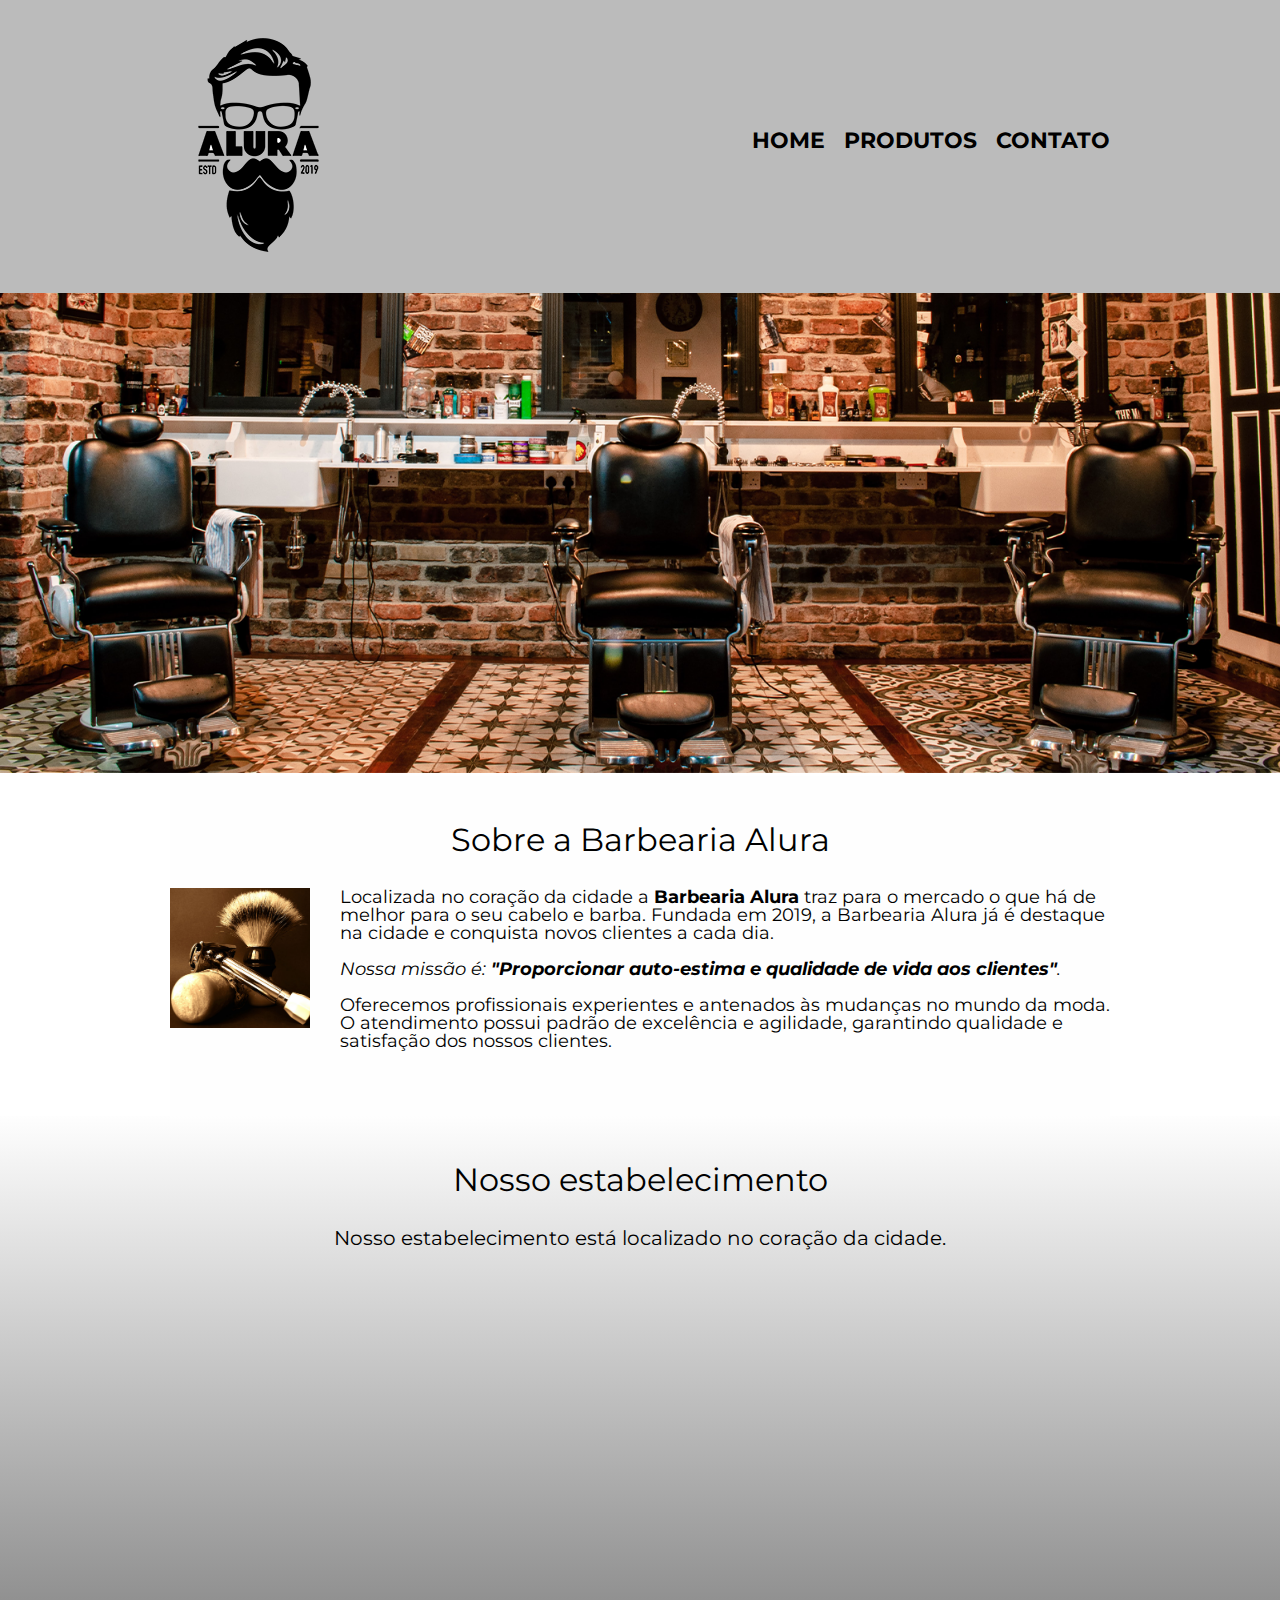
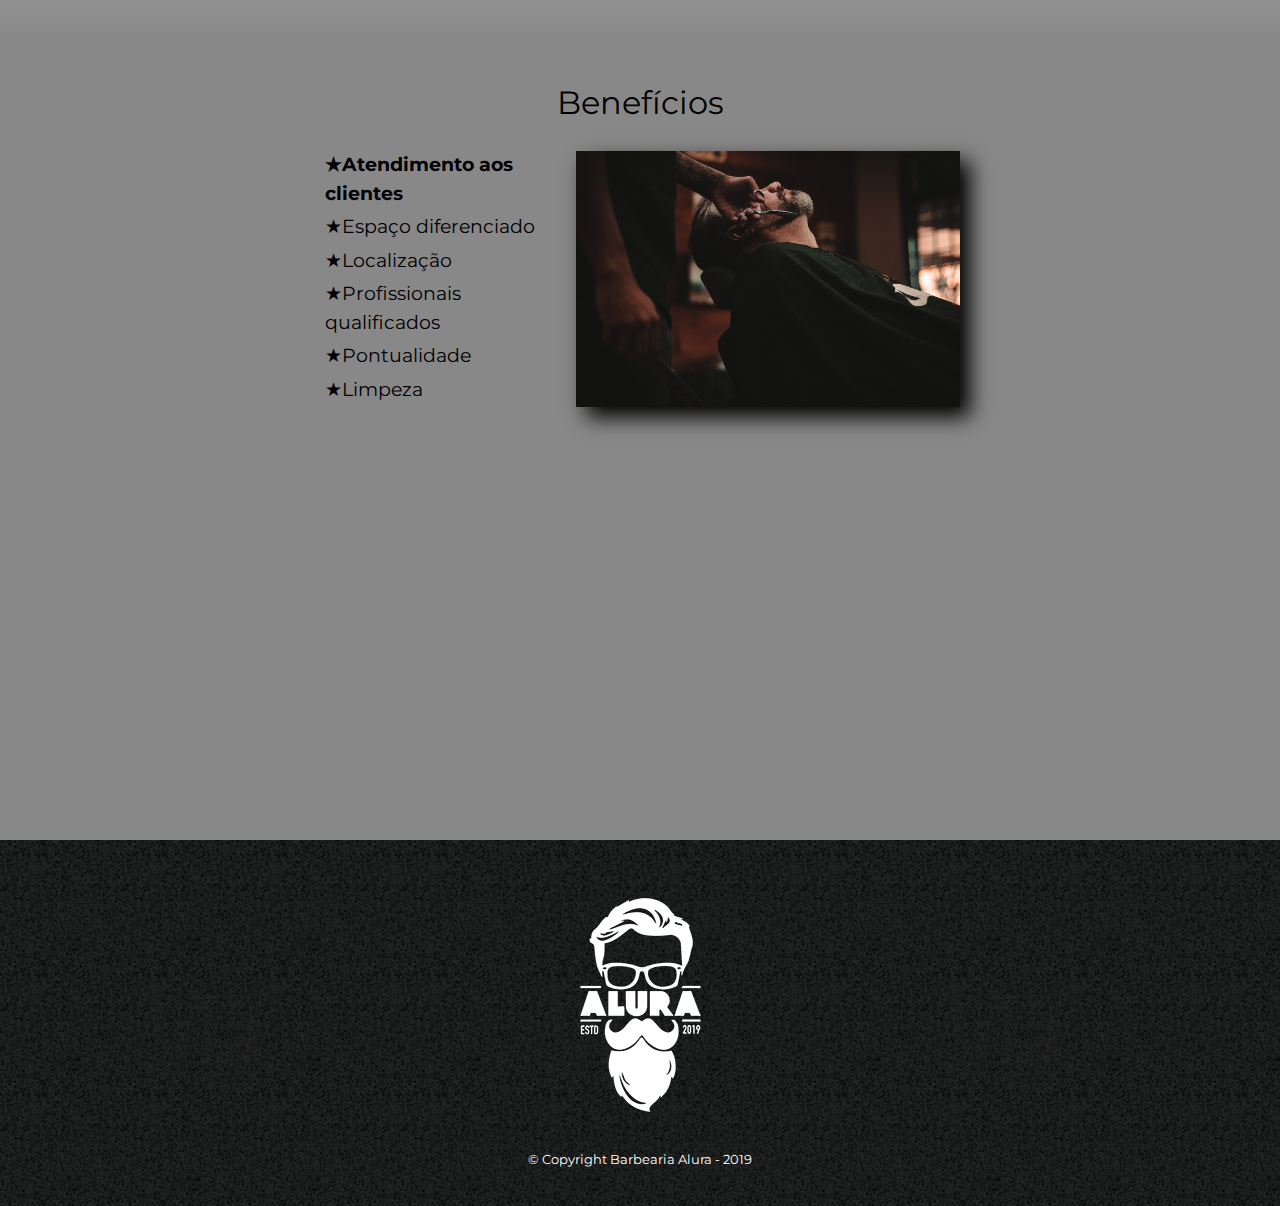
<file: index.html>
<!DOCTYPE html>
<html lang="pt-BR">
    <head>
        <meta charset="UTF-8">
        <meta http-equiv="X-UA-Compatible" content="IE=edge">
        <meta name="viewport" content="width=device-width, initial-scale=1.0">        
        <link href="https://fonts.googleapis.com/css2?family=Montserrat&display=swap" rel="stylesheet">
        <link rel="stylesheet" href="./css/style/reset.css">        
        <link rel="stylesheet" href="./css/style/style.css">
        <link rel="stylesheet" href="./css/style/style-home.css">
        <link rel="stylesheet" href="./css/style/responsio.css">
        <title>Barbearia Alura</title>
    </head>
    <body>
        <header>
            <div class="caixa">
                <h1><img src="./components/image/logo.png" alt="Logo da Barbearia Alura"></h1>
                <nav>
                    <ul>
                        <li><a href="index.html">Home</a></li>
                        <li><a href="produtos.html">Produtos</a></li>
                        <li><a href="contato.html">Contato</a></li>
                    </ul>
                </nav>
            </div>
        </header>

        <img class="banner" src="/components/image/banner.png"
        alt="Imagem por dentro de uma barbearia">

        <main>
            <section class="principal">
                <h2 class="titulo-principal">Sobre a Barbearia Alura</h2>

                <img class="utensilios" src="./components/image/utensilios.jpg" alt="Imagem de utensílios de barbearia">

                <p>Localizada no coração da cidade a <strong>Barbearia Alura</strong> traz para o mercado o que há de melhor para o seu cabelo e barba. Fundada em 2019, a Barbearia Alura já é destaque na cidade e conquista novos clientes a cada dia.</p>

                <p id="missao"><em>Nossa missão é: <strong>"Proporcionar auto-estima e qualidade de vida aos clientes"</strong>.</em></p>

                <p>Oferecemos profissionais experientes e antenados às mudanças no mundo da moda. O atendimento possui padrão de excelência e agilidade, garantindo qualidade e satisfação dos nossos clientes.</p>
            </section>

            <section class="mapa">
                <h3 class="titulo-principal">Nosso estabelecimento</h3>
                <p>Nosso estabelecimento está localizado no coração da cidade.</p>

                <div class="mapa-conteudo">
                    <iframe src="https://www.google.com/maps/embed?pb=!1m18!1m12!1m3!1d58503.19744076339!2d-46.69824986875001!3d-23.5881948!2m3!1f0!2f0!3f0!3m2!1i1024!2i768!4f13.1!3m3!1m2!1s0x94ce5a2b2ed7f3a1%3A0xab35da2f5ca62674!2sCaelum%20-%20Escola%20de%20Tecnologia!5e0!3m2!1spt-BR!2sbr!4v1653022049953!5m2!1spt-BR!2sbr" width="100%" height="300" style="border:0;" allowfullscreen="" loading="lazy" referrerpolicy="no-referrer-when-downgrade"></iframe>
                </div>
            </section>

            <section class="beneficios">
                <h3 class="titulo-principal">Benefícios</h3>

                <div class="conteudo-beneficios">
                    <ul class="lista-beneficios">
                        <li class="itens">Atendimento aos clientes</li>
                        <li class="itens">Espaço diferenciado</li>
                        <li class="itens">Localização</li>
                        <li class="itens">Profissionais qualificados</li>
                        <li class="itens">Pontualidade</li>
                        <li class="itens">Limpeza</li>
                    </ul><img class="imagem-beneficios" src="./components/image/beneficios.jpg" alt="Imagem de um homem tendo sua barba feita">
                </div>

                <div class="video">
                    <iframe width="100%" height="315" src="https://www.youtube.com/embed/wcVVXUV0YUY" title="YouTube video player" frameborder="0" allow="accelerometer; autoplay; clipboard-write; encrypted-media; gyroscope; picture-in-picture" allowfullscreen></iframe>
                </div>
            </section>
        </main>

        <footer>
            <img src="./components/image/logo-branco.png" alt="Logo da Barbearia Alura">
            <p class="copyright">&copy; Copyright Barbearia Alura - 2019</p>
        </footer>
    </body>
</html>
</file>
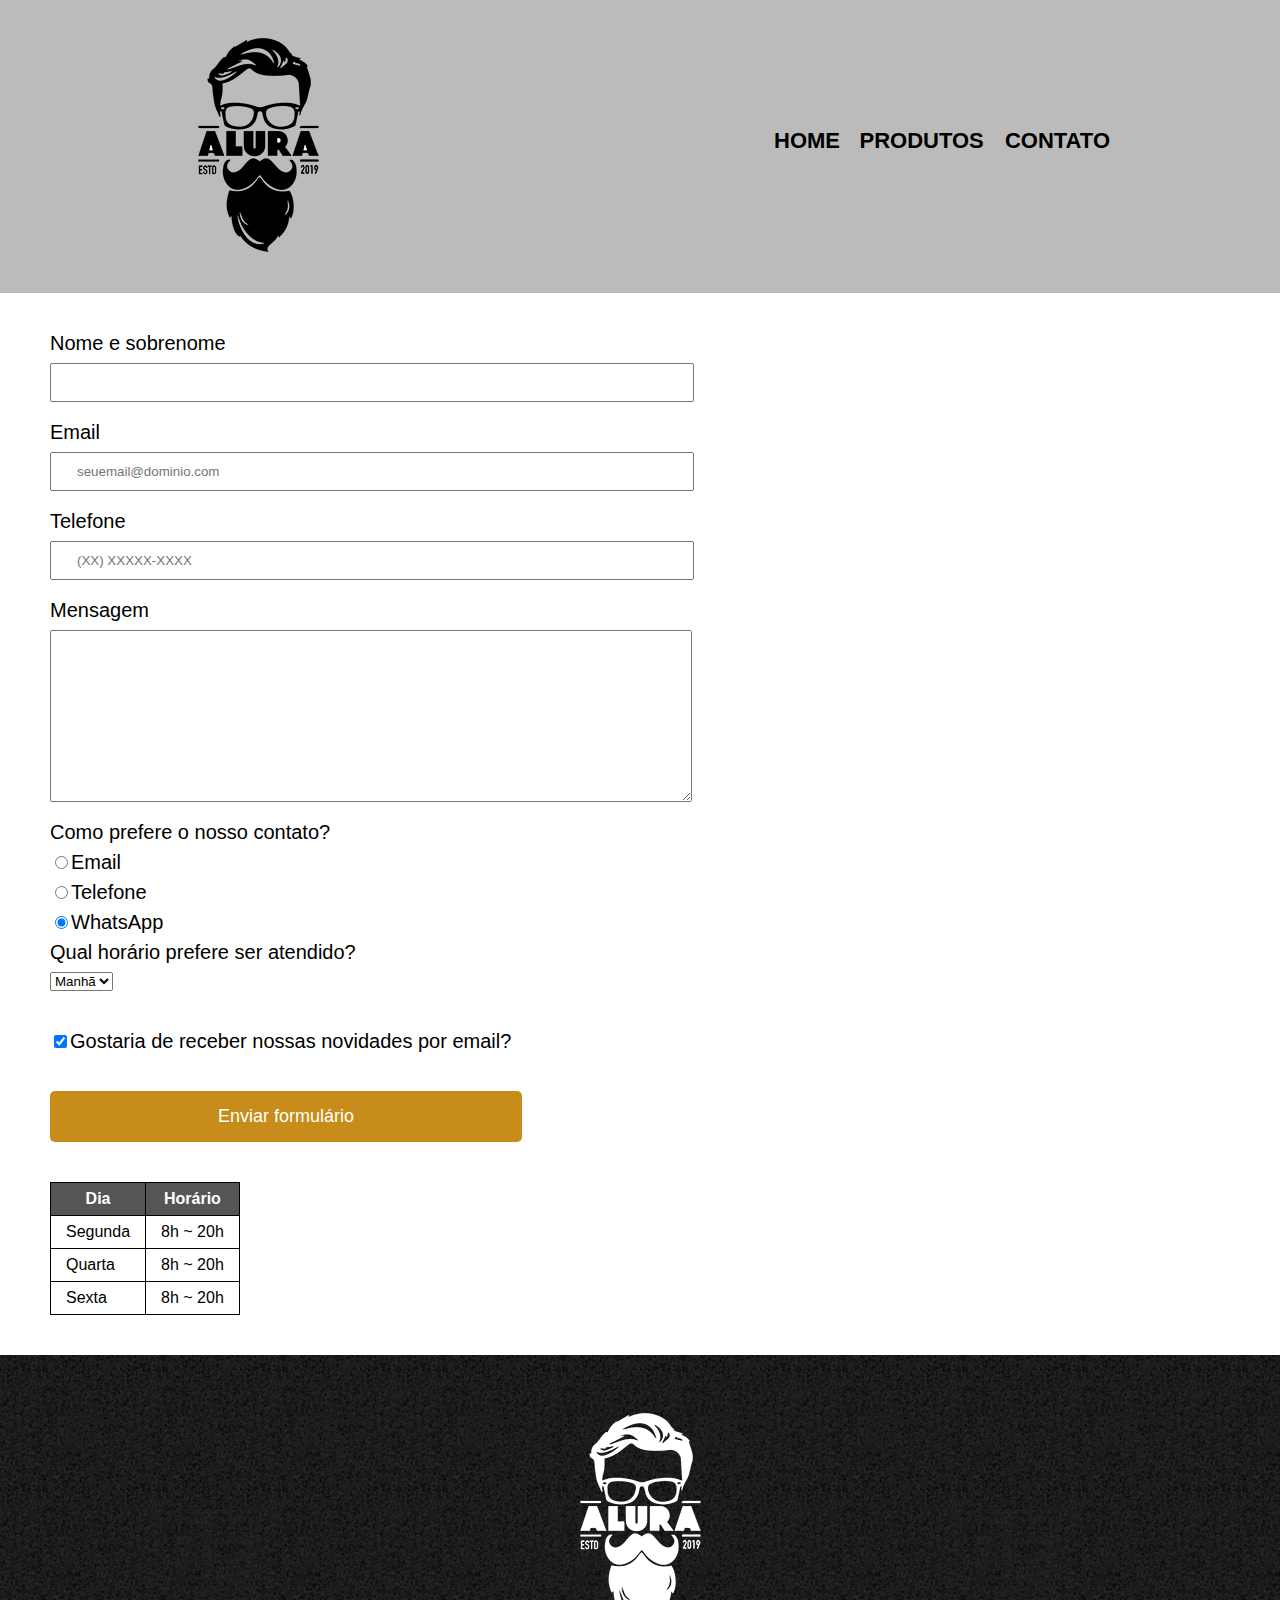
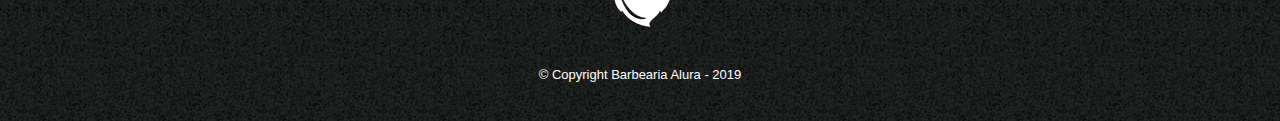
<file: contato.html>
<!DOCTYPE html>
<html>
    <head>
        <meta charset="UTF-8">
        <title> Contato - Barbearia Alura</title>

        <link rel="stylesheet" href="/css/style/reset.css">
        <link rel="stylesheet" href="/css/style/style.css">
        <link rel="stylesheet" href="/css/style/contato.css">

    </head>

    <body>
        <header>
            <div class="caixa">
                <h1> <img src="/components/image/logo.png" alt="logo da Barbearia Alura"> </h1>

                <nav>
                    <ul>
                        <li><a href="Index.html">Home</a></li>
                        <li><a href="produtos.html">Produtos </a></li>
                        <li><a href="contato.html">Contato</a></li>
                    </ul>
                </nav>
            </div>
        </header>

        <main>
            <form>
                <label for="Nome e sobrenome">Nome e sobrenome</label>
                <input type="text" id="Nome e sobrenome" class="input-padrao" required>

                <label for="Email">Email</label>
                <input type="email" id="Email"class="input-padrao" required placeholder="seuemail@dominio.com">

                <label for="Telefone">Telefone</label>
                <input type="tel" id="Telefone"class="input-padrao" required placeholder="(XX) XXXXX-XXXX">

                <label for="Mensagem">Mensagem</label>
                <textarea cols="70" rows="10" id="Mensagem"class="input-padrao" required> </textarea>

                <fieldset>
                    <legend>Como prefere o nosso contato?</legend>
                    <label for="radio-email"><input type="radio" name="contato" value="email" id="radio-email">Email</label>

                    <label for="radio-telefone"><input type="radio" name="contato" value="telefone" id="radio-telefone">Telefone</label>

                    <label for="radio-whatsapp"><input type="radio" name="contato" value="whatsapp" id="radio-whatsapp" checked>WhatsApp</label>

                </fieldset>

                <fieldset>
                    <legend>Qual horário prefere ser atendido?</legend>
                    <select>
                        <option>Manhã</option>
                        <option>Tarde</option>
                        <option>Noite</option>
                    </select>
                </fieldset>

                <label class="checkbox"><input type="checkbox"checked>Gostaria de receber nossas novidades por email?</label>

                <input type="submit" value="Enviar formulário" class="enviar">

            </form>

            <table>
                <thead>
                    <tr>
                        <th>Dia</th>
                        <th>Horário</th>
                    </tr>
                </thead>
                <tbody>
                    <tr>
                        <td>Segunda</td>
                        <td>8h ~ 20h</td>
                    </tr>
                    <tr>
                        <td>Quarta</td>
                        <td>8h ~ 20h</td>
                    </tr>
                    <tr>
                        <td>Sexta</td>
                        <td>8h ~ 20h</td>
                    </tr>
                </tbody>
            </table>

        </main>

                <footer>
            <img src="/components/image/logo-branco.png" alt="logo da Barbearia Alura">
            <p class="copyright">&copy; Copyright Barbearia Alura - 2019</p>
        </footer>
    </body>
</html>
</file>
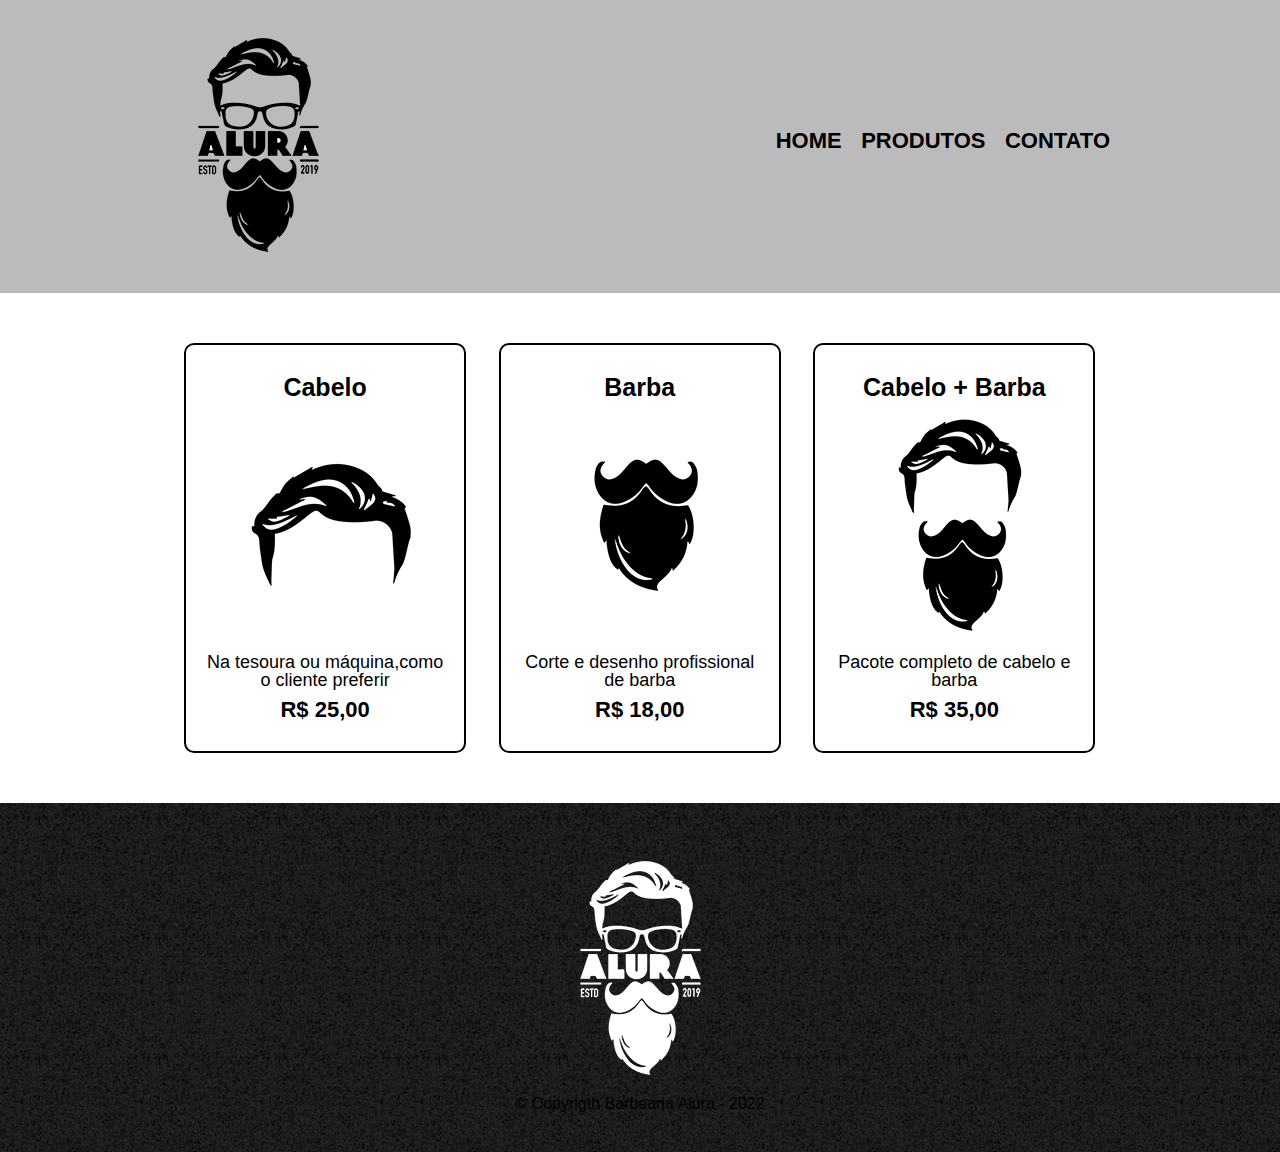
<file: produtos.html>
<!DOCTYPE html>
<html>

<head>
  <meta charset="UTF-8">
  <title>Produtos - Barbearia Alura</title>
  <link rel="stylesheet" href="./css/style/reset.css">
  <link rel="stylesheet" href="./css/style/style.css">
  <link rel="stylesheet" href="./css/style/produto.css">
</head>

<body>
  <header>
    <div class="caixa">
      <h1><img src="./components/image/logo.png" alt="Logo da Barbearia"></h1>

      <nav>
        <ul>
          <li><a href="index.html">Home</a></li>
          <li><a href="produtos.html">Produtos</a></li>
          <li><a href="contato.html">Contato</a></li>
        </ul>
      </nav>
    </div>
  </header>

  <main>
    <ul class="produtos">
      <li>
        <h2>Cabelo</h2>
        <img src="./components/image/cabelo.jpg" alt="Imagem de um cabelo">
        <p class="produto-descricao">Na tesoura ou máquina,como o cliente preferir</p>
        <p class="produto-preco">R$ 25,00</p>
      </li>
      <li>
        <h2>Barba</h2>
        <img src="./components/image/barba.jpg" alt="Imagem de uma barba">
        <p class="produto-descricao">Corte e desenho profissional de barba</p>
        <p class="produto-preco">R$ 18,00</p>
      </li>
      <li>
        <h2>Cabelo + Barba</h2>
        <img src="./components/image/cabelo+barba.jpg" alt="imagem de um cabelo e barba">
        <p class="produto-descricao">Pacote completo de cabelo e barba</p>
        <p class="produto-preco">R$ 35,00</p>
      </li>
    </ul>
  </main>

  <footer>
    <img src="./components/image/logo-branco.png" alt="logo da barbearia na cor branca">
    <p class="copyrigth">&copy; Copyrigth Barbearia Alura - 2022</p>
  </footer>
</body>

</html>
</file>
<file: css/style/style.css>
body {
    font-family: 'Montserrat', sans-serif;
}

header {
    background: #bbb;
    padding: 20px 0;
}

.caixa {
    position: relative;
    width: 940px;
    margin: 0 auto;
}

nav {
    position: absolute;
    top: 110px;
    right: 0;

}

nav li {
    display: inline;
    margin: 0 0 0 15px;    
}

nav a {
    text-transform: uppercase;
    color: #000;
    font-weight: bold;
    font-size: 22px;
    text-decoration: none;
}

nav a:hover {
    color: #c78c19;
    text-decoration: underline;
}

footer {
    text-align: center;
    background: url(/components/image/bg.jpg);
    padding: 40px 0;
}

.copyright {
    color: #fff;
    font-size: 13px;
    margin-top: 20px;
}
</file>
<file: css/style/style-home.css>
/*css da página home*/
.banner {
    width: 100%;
}

.titulo-principal {
    text-align: center;
    font-size: 2em;
    margin: 0 0 1em;
    clear: left;
}

.principal {
    padding: 3em 0;
    background: #fefefe;
    width: 940px;
    margin: 0 auto;
}
.principal p {
    margin: 0 0 1em;
    font-size: 18px;
}

.principal strong {
    font-weight: bold;
}

.principal em {
    font-style: italic;
}

.utensilios {
    width: 140px;
    float: left;
    margin: 0 30px 20px 0;
}

.mapa {
    padding: 3em 0;
    background: linear-gradient(#fefefe, #888888);
}

.mapa-conteudo {
    width: 940px;
    margin: 0 auto;
}

.mapa p {
    margin-bottom: 2em;
    text-align: center;
    font-size: 20px;
}

.beneficios {
    padding: 3em 0;
    background: #888888;
}

.conteudo-beneficios {
    width: 640px;
    margin: 0 auto;
}

.lista-beneficios {
    width: 40%;
    display: inline-block;
    vertical-align: top;
}

.itens {
    line-height: 1.5em;  
    font-size: 19px; 
    margin: 0px 5px 5px; 
}

.itens:before {
    content: "★";
}

.itens:first-child {
    font-weight: bold;
}

.imagem-beneficios {
    width: 60%;
    transition: 400ms;
    box-shadow: 10px 10px 20px #000;
}

.imagem-beneficios:hover {    
    opacity: 0.3;
}

.video {
    width: 560px;
    margin: 2em auto;
}
</file>
<file: css/style/responsio.css>
@media (min-width: 320px) and (max-width: 768px) {
    /*css da página home*/
    .caixa, .principal, .conteudo-beneficios, .mapa-conteudo, .video {
        width: auto;
    }

    .caixa h1 {
        text-align: center;
    }

    .caixa img {
        width: 100px;
    }

    .caixa nav {
        position: static;
        text-align: center;
        margin-top: 15px;
    }

    .caixa nav a {
        font-size: 16px;
    } 
    
    .titulo-principal {
        font-size: 20px;
        font-weight: bold;
    }

    .principal {
        padding: 20px 10px 0;
    }

    .principal .utensilios {
        width: 80px;
    }

    .principal p, .mapa p {
        font-size: 13px;
    }

    .lista-beneficios, .imagem-beneficios {
        width: 100%;
    }

    .lista-beneficios {
        padding: 10px 10px 5px;
    }

    .lista-beneficios .itens {
        font-size: 15px;
    }

    .video {
        width: 350px;
    }

    /*css da página produtos*/
    .produtos {
        width: 250px;
        display: flex;
        flex-direction: column;
        align-items: center; 
        gap: 15px;               
    }

    .produtos li {
        width: auto;
    }
    
    .produtos h2, .produto-preco {
        font-size: 20px;
    }

    .produtos li:hover h2 {
        font-size: 22px;
    }

    .produto-descricao {
        font-size: 18px;
    }

    .produtos li img {
        width: 50px;
    }

    form {        
        margin: 30px;
    }

    .input-padrao {
        width: 90%;
    }

    form label, form legend {
        font-size: 15px;        
    }

    .enviar {
        display: block;
        margin: 0 auto;
        width: 50%;
        font-size: 16px;
    }  

    table {
        margin: 40px auto;        
    }
}
</file>
<file: css/style/contato.css>
form {
    margin: 40px 50px;
}

form label, form legend {
    display: block;
    font-size: 20px;
    margin-bottom: 10px;
}

.input-padrao {
    display: block;
    margin-bottom: 20px;
    padding: 10px 25px;
    width: 50%;
}

.checkbox {
    margin: 40px 0;
}

.enviar {
    width: 40%;
    padding: 15px 0;
    background: #c78c19;
    color: white;
    font-size: 18px;
    border-radius: 5px;
    border: none;
    transition: 1s all;
    cursor: pointer;
}

.enviar:hover {
    background: orangered;
    transform: scale(1.1);
}

table {
    margin: 40px 50px;
}

thead {
    background: #555;
    color: white;
    font-weight: bold;
}

td, th {
    border: 1px solid #000;
    padding: 8px 15px;
}
</file>
<file: css/style/produto.css>
.produtos {
    width: 940px;
    margin: 0 auto;
    padding: 50px 0;
}

.produtos li {
    display: inline-block;
    text-align: center;
    width: 30%;
    vertical-align: top;
    margin: 0 1.5%;
    padding: 30px 20px;
    box-sizing: border-box;
    border: 2px solid #000;
    border-radius: 10px;
}

.produtos li:hover {
    border-color: #c78c19;
}

.produtos li:active {
    border-color: #e21717;
}

.produtos li:hover h2 {
    font-size: 30px;
}

.produtos h2 {
    font-size: 25px;
    font-weight: bold;
}

.produto-descricao {
    font-size: 18px;
}

.produto-preco {
    font-size: 22px;
    font-weight: bold;
    margin-top: 10px;
}
</file>
